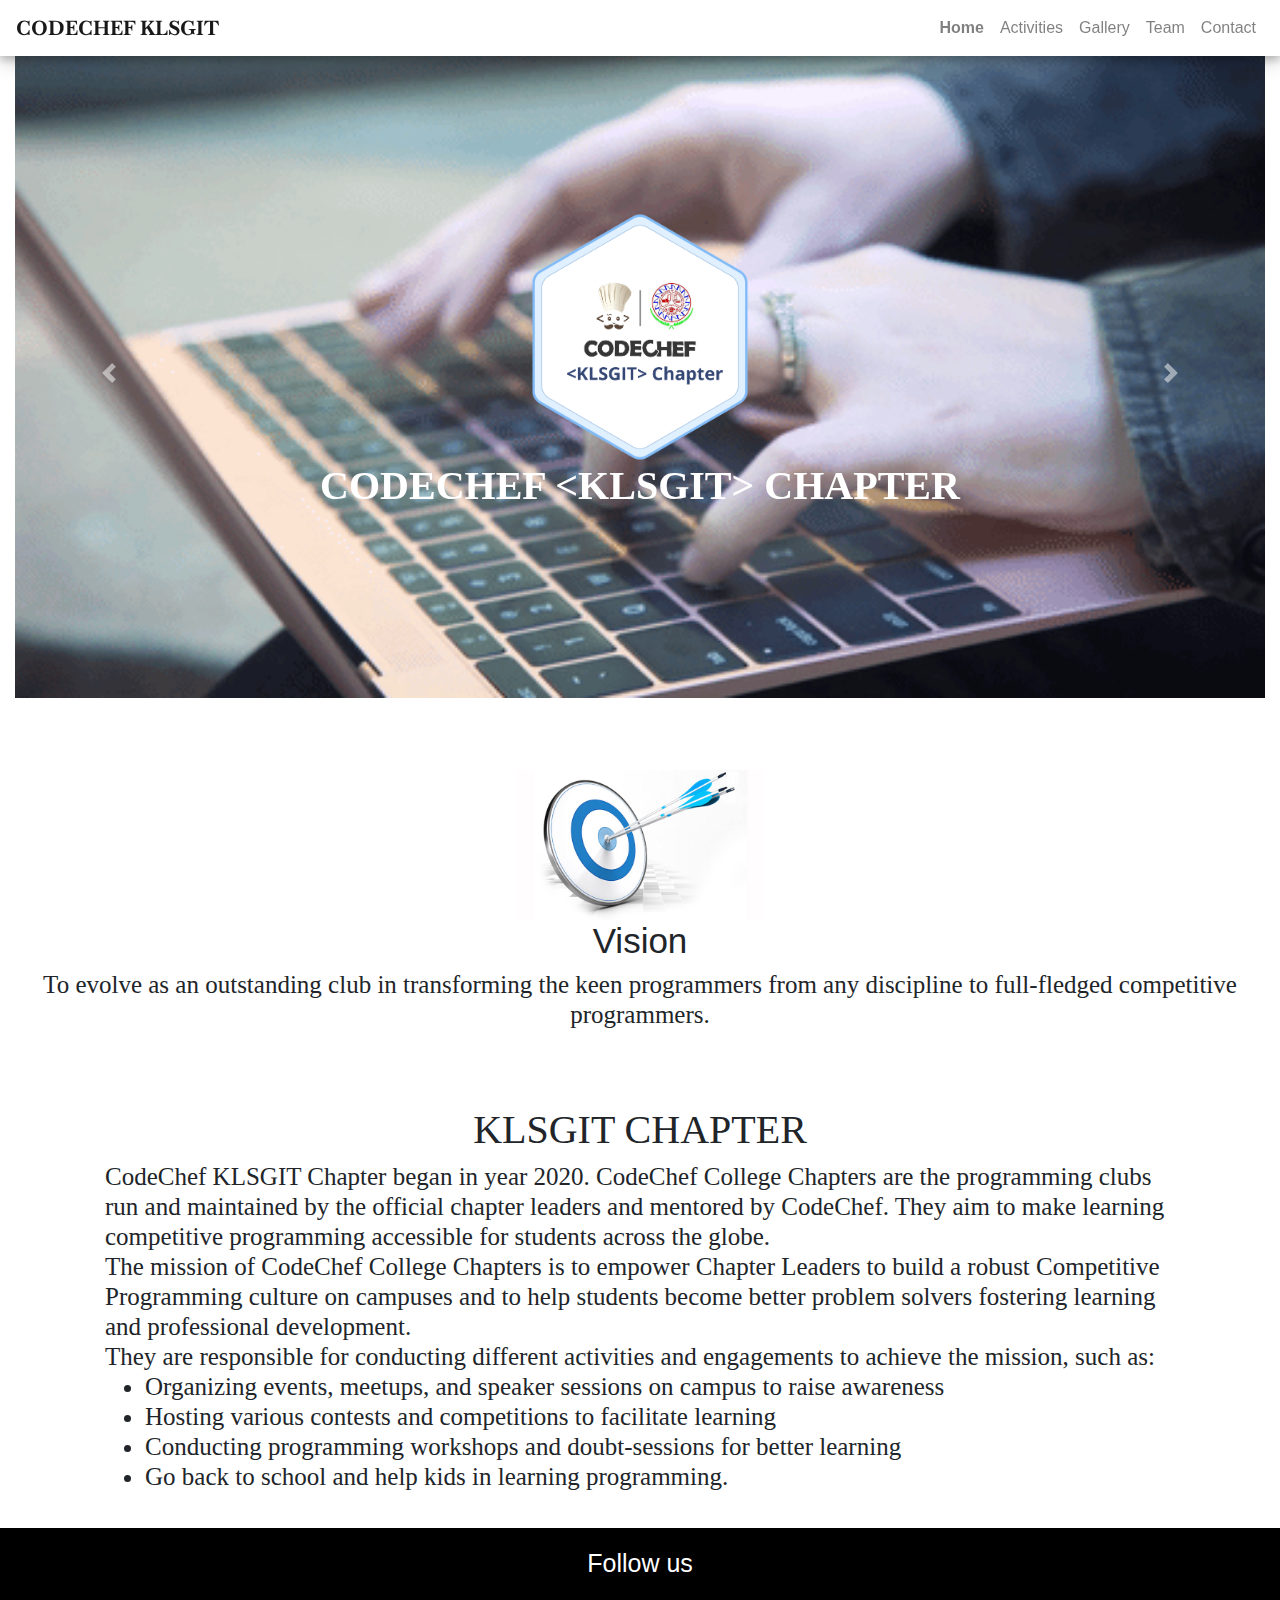
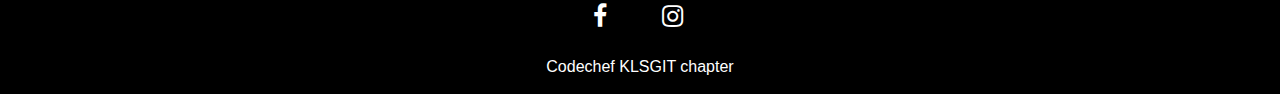
<file: index.html>
<!DOCTYPE html>
<html lang="en">

<head>
  <title>CodeChef</title>
  <meta charset="utf-8">
  <meta name="viewport" content="width=device-width, initial-scale=1">
  <link rel="shortcut icon" type="image/png" href="logo.png">
  <link rel="stylesheet" href="main.css">
  <link rel="stylesheet" href="https://maxcdn.bootstrapcdn.com/bootstrap/4.5.2/css/bootstrap.min.css">
  <script src="https://ajax.googleapis.com/ajax/libs/jquery/3.5.1/jquery.min.js"></script>
  <script src="https://cdnjs.cloudflare.com/ajax/libs/popper.js/1.16.0/umd/popper.min.js"></script>
  <script src="https://maxcdn.bootstrapcdn.com/bootstrap/4.5.2/js/bootstrap.min.js"></script>
  <link href='https://fonts.googleapis.com/css?family=Amiri' rel='stylesheet'>
  <script src="https://ajax.googleapis.com/ajax/libs/jquery/3.5.1/jquery.min.js"></script>
  <link href='https://fonts.googleapis.com/css?family=Baskervville' rel='stylesheet'>
  <script src="custom.js"></script>
  <link rel="stylesheet" href="https://cdnjs.cloudflare.com/ajax/libs/font-awesome/4.7.0/css/font-awesome.min.css">
</head>

  <body>
    <nav class="navbar navbar-expand-sm navbar-light fixed-top" style="background-color: white;">
      <a class="navbar-brand" href="#"><strong>CodeChef KLSGIT</strong></a>
      <button style="background-color:blue;" onclick="s1()" class="navbar-toggler" type="button" data-toggle="collapse"
        data-target="#collapsibleNavbar" onclick="close()">
        <h6 style="color: white;">Menu
          <span id="cl" style="color: white;">&#9776;</span></h6>
      </button>
      <div class="collapse navbar-collapse" id="collapsibleNavbar">
        <ul class="navbar-nav ml-auto">
          <li class="nav-item">
            <a class="nav-link nav-active" href="#">Home</a>
          </li>
          <li class="nav-item">
            <a class="nav-link " href="events.html">Activities</a>
          </li>
          <li class="nav-item">
            <a class="nav-link " href="gallery.html">Gallery</a>
          </li>
          <li class="nav-item">
            <a class="nav-link" href="leads.html">Team</a>
          </li>
          <li class="nav-item">
            <a class="nav-link" href="contact.html">Contact</a>
          </li>
        </ul>
      </div>
    </nav>
  <br><br>
  <div class="container-fluid" >
  <div id="demo" class="carousel slide" data-ride="carousel">
    <ol class="carousel-indicators" style="display:none">
      <li data-target="#demo" data-slide-to="0" class="active"></li>
      <li data-target="#demo" data-slide-to="1"></li>
      <li data-target="#demo" data-slide-to="2"></li>
    </ol>
    <div class="carousel-inner">
      <div class="carousel-item active" id="font">
        <img src="photo/car1.gif">
        <div class="carousel-caption">
          <img src="photo/logo.png" >
            <h1 style="font-family: 'Times New Roman', Times, serif;text-transform:uppercase;font-weight: bold;padding-bottom: 20px;">Codechef <b><</b>KLSGIT<b>></b> chapter</h1>
          </div>
      </div>
      <div class="carousel-item" id="font">
        <img src="photo/car2.gif">
        <div class="carousel-caption">
          <img src="photo/logo.png" >
                      <h1 style="font-family: 'Times New Roman', Times, serif;text-transform:uppercase;font-weight: bold;padding-bottom: 20px;">Codechef <b><</b>KLSGIT<b>></b> chapter</h1>
          </div>
      </div>
      <div class="carousel-item" id="font">
        <img
          src="photo/car3.webp">
          <div class="carousel-caption" >
            <img src="photo/logo.png" >
            <h1 style="font-family: 'Times New Roman', Times, serif;text-transform:uppercase;font-weight: bold;padding-bottom: 20px;">Codechef <b><</b>KLSGIT<b>></b> chapter</h1>
            </div>
      </div>
    </div>
    <a class="carousel-control-prev" href="#demo" data-slide="prev">
      <span class="carousel-control-prev-icon"></span>
    </a>
    <a class="carousel-control-next" href="#demo" data-slide="next">
      <span class="carousel-control-next-icon"></span>
    </a>
  </div><br>
</div> 
<br><br>
<center>
<img src="photo/vision.jpg" style="width:250px;height:150px;text-align:center"></center>
  <h3 style="text-align: center;font-size: 35px;">Vision</h3>
  <h6 style="text-align: center;font-size: 25px;font-family: 'Times New Roman', Times, serif;" >
To evolve as an outstanding club in transforming
 the keen programmers from any discipline to full-fledged competitive programmers.</h6>
<br><br>
<div class="container">
  
      <div class="container" style="background-color:white;padding: 20px;font-family: 'Times New Roman', Times, serif;font-size:20px;">
  <h1 style="text-align: center;">KLSGIT CHAPTER</h1>
  <h4  style="font-size: 25px;font-family: 'Times New Roman', Times, serif;" >CodeChef KLSGIT Chapter began in year 2020. CodeChef College Chapters are the programming clubs run and
  maintained by the official chapter leaders and mentored by CodeChef. They aim to make learning competitive
  programming accessible for students across the globe.<br>
  The mission of CodeChef College Chapters is to empower Chapter Leaders to build a robust Competitive
  Programming culture on campuses and to help students become better problem solvers fostering learning and
  professional development.<br>
  They are responsible for conducting different activities and engagements to achieve the mission, such as:
  <ul>
      <li>Organizing events, meetups, and speaker sessions on campus to raise awareness</li>

      <li>Hosting various contests and competitions to facilitate learning </li>

      <li> Conducting programming workshops and doubt-sessions for better learning</li>

      <li>Go back to school and help kids in learning programming.</li>
  </ul></h4>
</div>
</div>
</div>
    <div style="background-color:rgb(0, 0, 0);">
      <center style="padding-bottom:10px;padding-top: 10px;">
        <h3 style="font-size:25px;color:white;margin-top: 10px;">Follow us</h3>
       <a href="https://www.facebook.com/CodeChef.KLSGIT.Chapter"> <i  id="sq" style="font-size: 25px;margin-right: 10px;" class="	fa fa-facebook socialmedia"></i></a>
       <a href="https://www.instagram.com/codechef_klsgit/?igshid=1n3twea47ybo2"> <i  id="sq" style="font-size: 25px;margin-right: 10px;" class="fa fa-instagram socialmedia"></i></a>
       
        <h6 style="color:white;margin-top: 10px;">Codechef KLSGIT chapter</h6>
      </center>
    </div>
    
  </body>

</html>
</file>
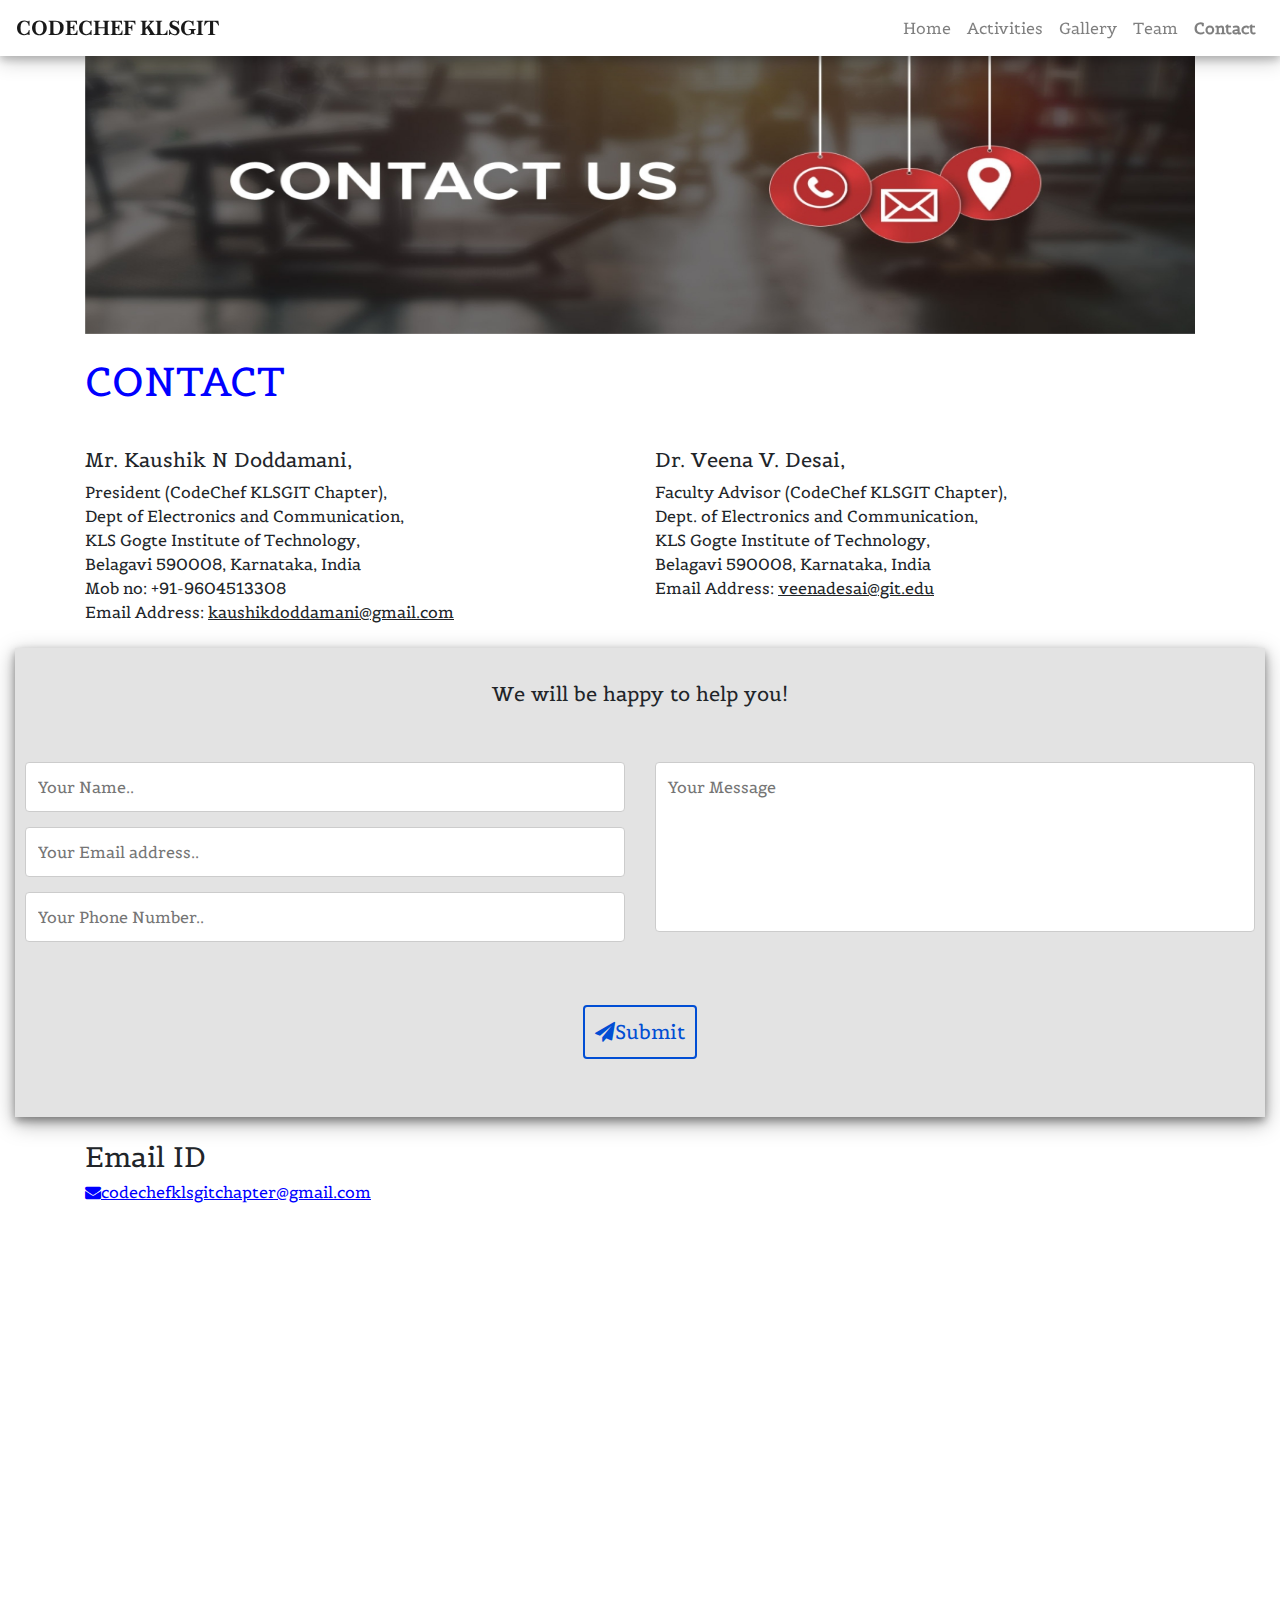
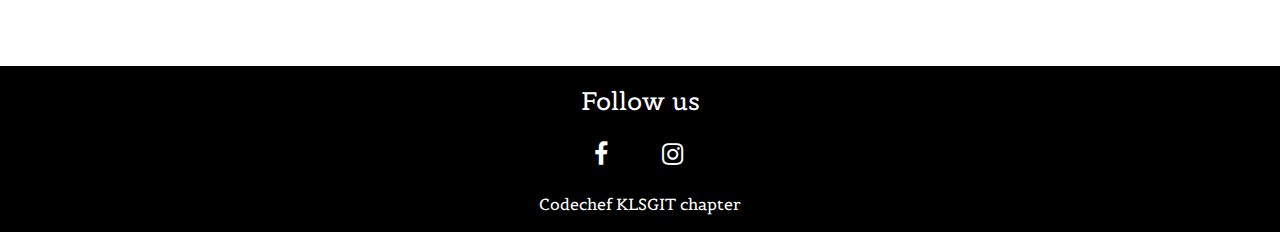
<file: contact.html>
<!DOCTYPE html>
<html lang="en">

<head>
  <title>CodeChef</title>
  <meta charset="utf-8">
  <meta name="viewport" content="width=device-width, initial-scale=1">
  <link rel="shortcut icon" type="image/png" href="logo.png">
  <link rel="stylesheet" href="main.css">
  <link rel="stylesheet" href="https://maxcdn.bootstrapcdn.com/bootstrap/4.5.2/css/bootstrap.min.css">
  <script src="https://ajax.googleapis.com/ajax/libs/jquery/3.5.1/jquery.min.js"></script>
  <script src="https://cdnjs.cloudflare.com/ajax/libs/popper.js/1.16.0/umd/popper.min.js"></script>
  <script src="https://maxcdn.bootstrapcdn.com/bootstrap/4.5.2/js/bootstrap.min.js"></script>
  <link href='https://fonts.googleapis.com/css?family=Amiri' rel='stylesheet'>
  <script src="https://ajax.googleapis.com/ajax/libs/jquery/3.5.1/jquery.min.js"></script>
  <link href='https://fonts.googleapis.com/css?family=Baskervville' rel='stylesheet'>
  <link href='https://fonts.googleapis.com/css?family=Belgrano' rel='stylesheet'>
  <style>
    body {
      font-family: 'Belgrano';
    }
  </style>
  <script src="custom.js"></script>
  <link rel="stylesheet" href="https://cdnjs.cloudflare.com/ajax/libs/font-awesome/4.7.0/css/font-awesome.min.css">
</head>

<body>
  <nav class="navbar navbar-expand-sm navbar-light fixed-top" style="background-color: white;">
    <a class="navbar-brand" href="#"><strong>CodeChef KLSGIT</strong></a>
    <button style="background-color:blue;" onclick="s1()" class="navbar-toggler" type="button" data-toggle="collapse"
      data-target="#collapsibleNavbar" onclick="close()">
      <h6 style="color: white;">Menu
        <span id="cl" style="color: white;">&#9776;</span></h6>
    </button>
    <div class="collapse navbar-collapse" id="collapsibleNavbar">
      <ul class="navbar-nav ml-auto">
        <li class="nav-item">
          <a class="nav-link" href="index.html">Home</a>
        </li 
        <li class="nav-item">
          <a class="nav-link" href="events.html">Activities</a>
        </li>
        <li class="nav-item">
          <a class="nav-link" href="gallery.html">Gallery</a>
        </li>
        <li class="nav-item">
          <a class="nav-link" href="leads.html">Team</a>
        </li>
        <li class="nav-item">
          <a class="nav-link nav-active" href="#">Contact</a>
        </li>
      </ul>
    </div>
  </nav>
  <br>
  <div style="margin-top: 10px;" class="container">
    <img src="photo/contact-banner.jpg" style="width: 100%;height: 300px;">
  </div>
  <br>
  <div class="container">
    <h1 style="color: blue;">CONTACT</h1><br>
    <div class="row">
      <div class="col-lg-6" style="margin-top: 10px;">
        <h5>Mr. Kaushik N Doddamani,</h5>
        President (CodeChef KLSGIT Chapter),<br>
        Dept of Electronics and Communication,<br>
        KLS Gogte Institute of Technology,<br>
        Belagavi 590008, Karnataka, India<br>
        Mob no: +91-9604513308<br>
        Email Address: <u>kaushikdoddamani@gmail.com</u><br>
      </div><br><br>
      <div class="col-lg-6" style="margin-top: 10px;">
        <h5>Dr. Veena V. Desai,</h5>
        Faculty Advisor (CodeChef KLSGIT Chapter),<br>
        Dept. of Electronics and Communication,<br>
        KLS Gogte Institute of Technology,<br>
        Belagavi 590008, Karnataka, India<br>
        Email Address: <u>veenadesai@git.edu</u><br>
      </div><br>
    </div>
  </div><br>
  <div class="container-fluid">
    <div style="background-color:rgba(128, 128, 128, 0.219);padding: 10px;box-shadow: 0 4px 8px 0 rgba(0, 0, 0, 0.342), 0 6px 20px 0 rgba(0, 0, 0, 0.342);"><br>
      <h5 style="text-align: center;">We will be happy to help you!</h5><br><br>
      <div class="row">
        <div class="col-lg-6">
          <form>
            <input type="text" id="lname" name="lastname" placeholder="Your Name..">
            <input type="text" id="lname" name="lastname" placeholder="Your Email address..">
            <input type="text" id="lname" name="lastname" placeholder="Your Phone Number..">
        </div>
        </form>
        <div class="col-lg-6">
          <textarea rows="6" id="comment" placeholder="Your Message" style="resize:none;"></textarea>
        </div>
      </div><br><br>
      <center>
        <div class="text-center"><button type="submit" id="submit"><i class="fa fa-send"
              style="text-decoration:none;"></i>Submit</button></div>
        <br><br>
    </div>
  </div>
  <br>
  <div class="container">
    <h3>Email ID</h3>
    <h6 style="color: blue;text-decoration: underline;"><i  class="fa fa-envelope"></i>codechefklsgitchapter@gmail.com</h6>
  <iframe
    src="https://www.google.com/maps/embed?pb=!1m18!1m12!1m3!1d3838.7907311631557!2d74.48501071466073!3d15.814984750402417!2m3!1f0!2f0!3f0!3m2!1i1024!2i768!4f13.1!3m3!1m2!1s0x3bbf65c556d2f08f%3A0xcbbcbb73e1286392!2sKLS%20Gogte%20Institute%20of%20Technology!5e0!3m2!1sen!2sin!4v1606205478518!5m2!1sen!2sin"
    width="100%" height="450" frameborder="0" style="border:0;" allowfullscreen="" aria-hidden="false"
    tabindex="0"></iframe></div>

  <div style="background-color:rgb(0, 0, 0);">
    <center style="padding-bottom:10px;padding-top: 10px;">
      <h3 style="font-size:25px;color:white;margin-top: 10px;">Follow us</h3>
      <a href="https://www.facebook.com/CodeChef.KLSGIT.Chapter"> <i id="sq" style="font-size: 25px;margin-right: 10px;"
          class="	fa fa-facebook socialmedia"></i></a>
      <a href="https://www.instagram.com/codechef_klsgit/?igshid=1n3twea47ybo2"> <i id="sq"
          style="font-size: 25px;margin-right: 10px;" class="fa fa-instagram socialmedia"></i></a>
      <h6 style="color:white;margin-top: 10px;">Codechef KLSGIT chapter</h6>
    </center>
  </div>
</body>

</html>
</file>
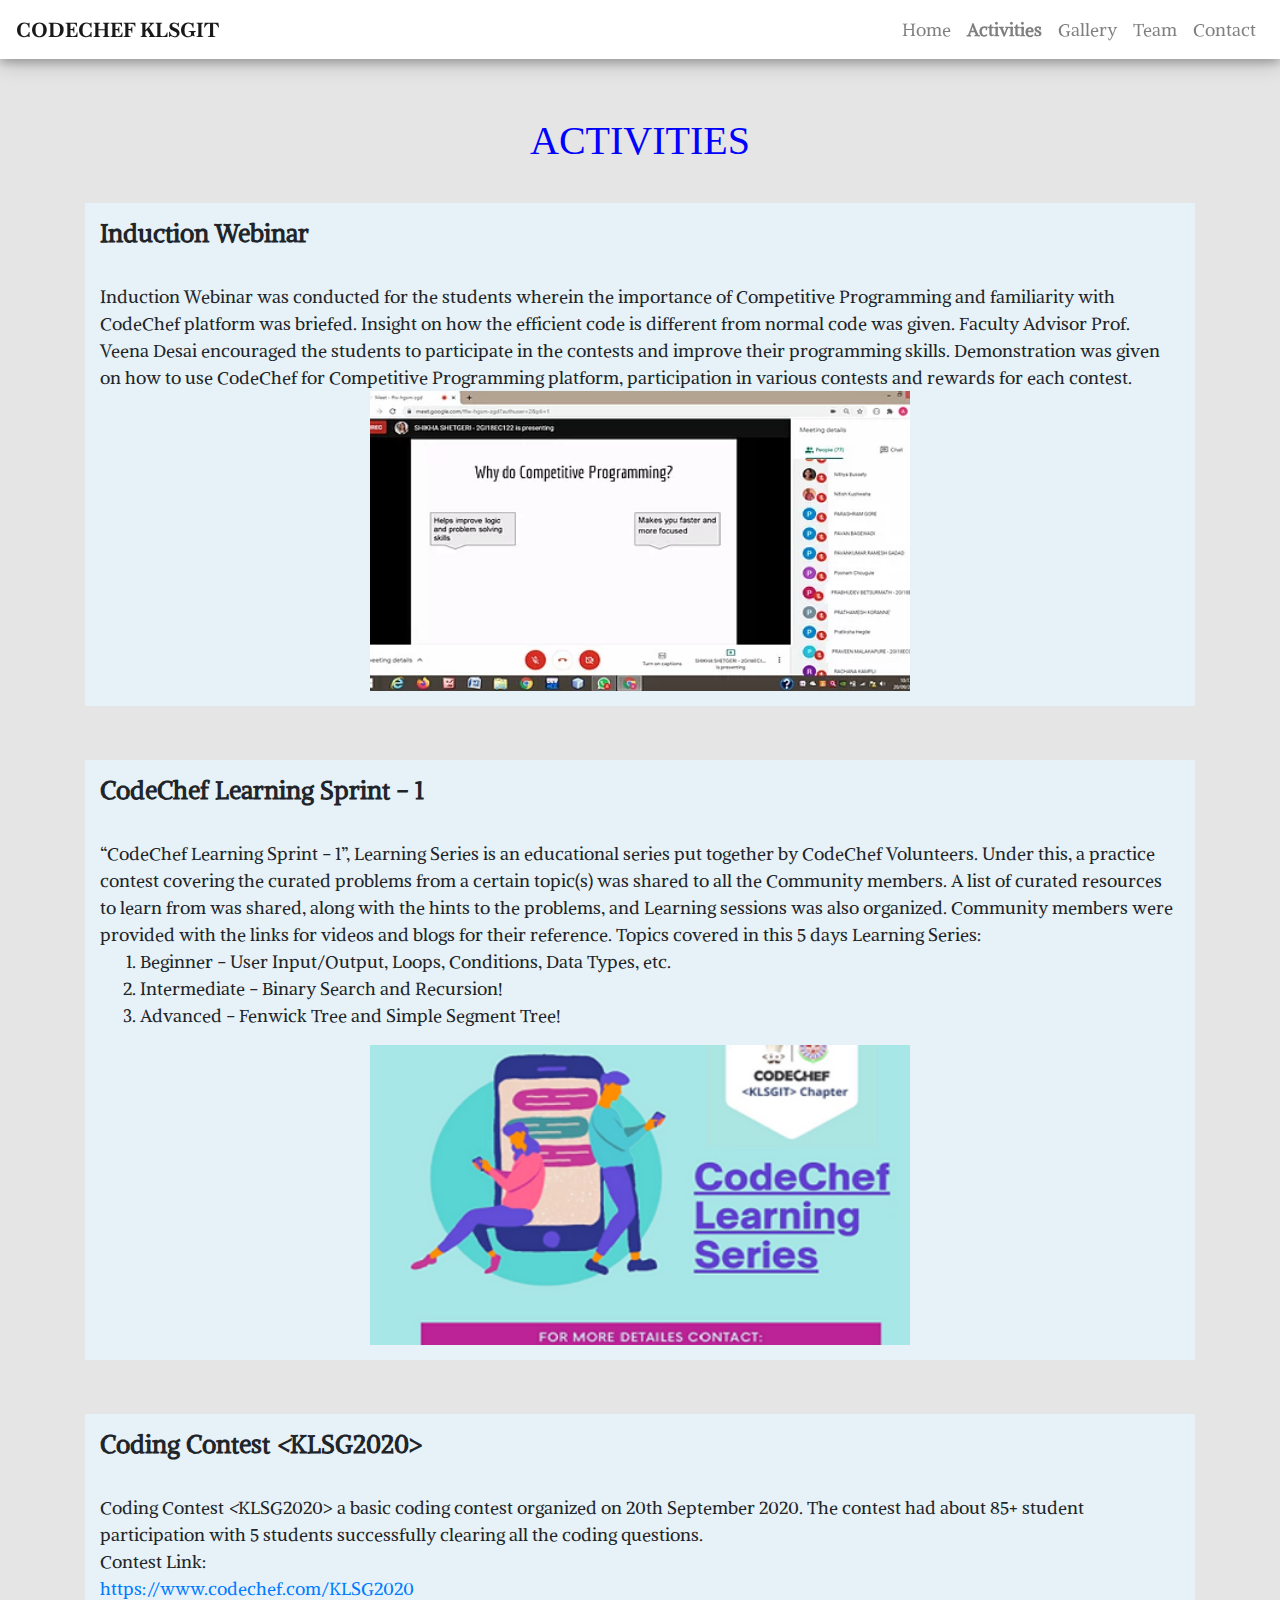
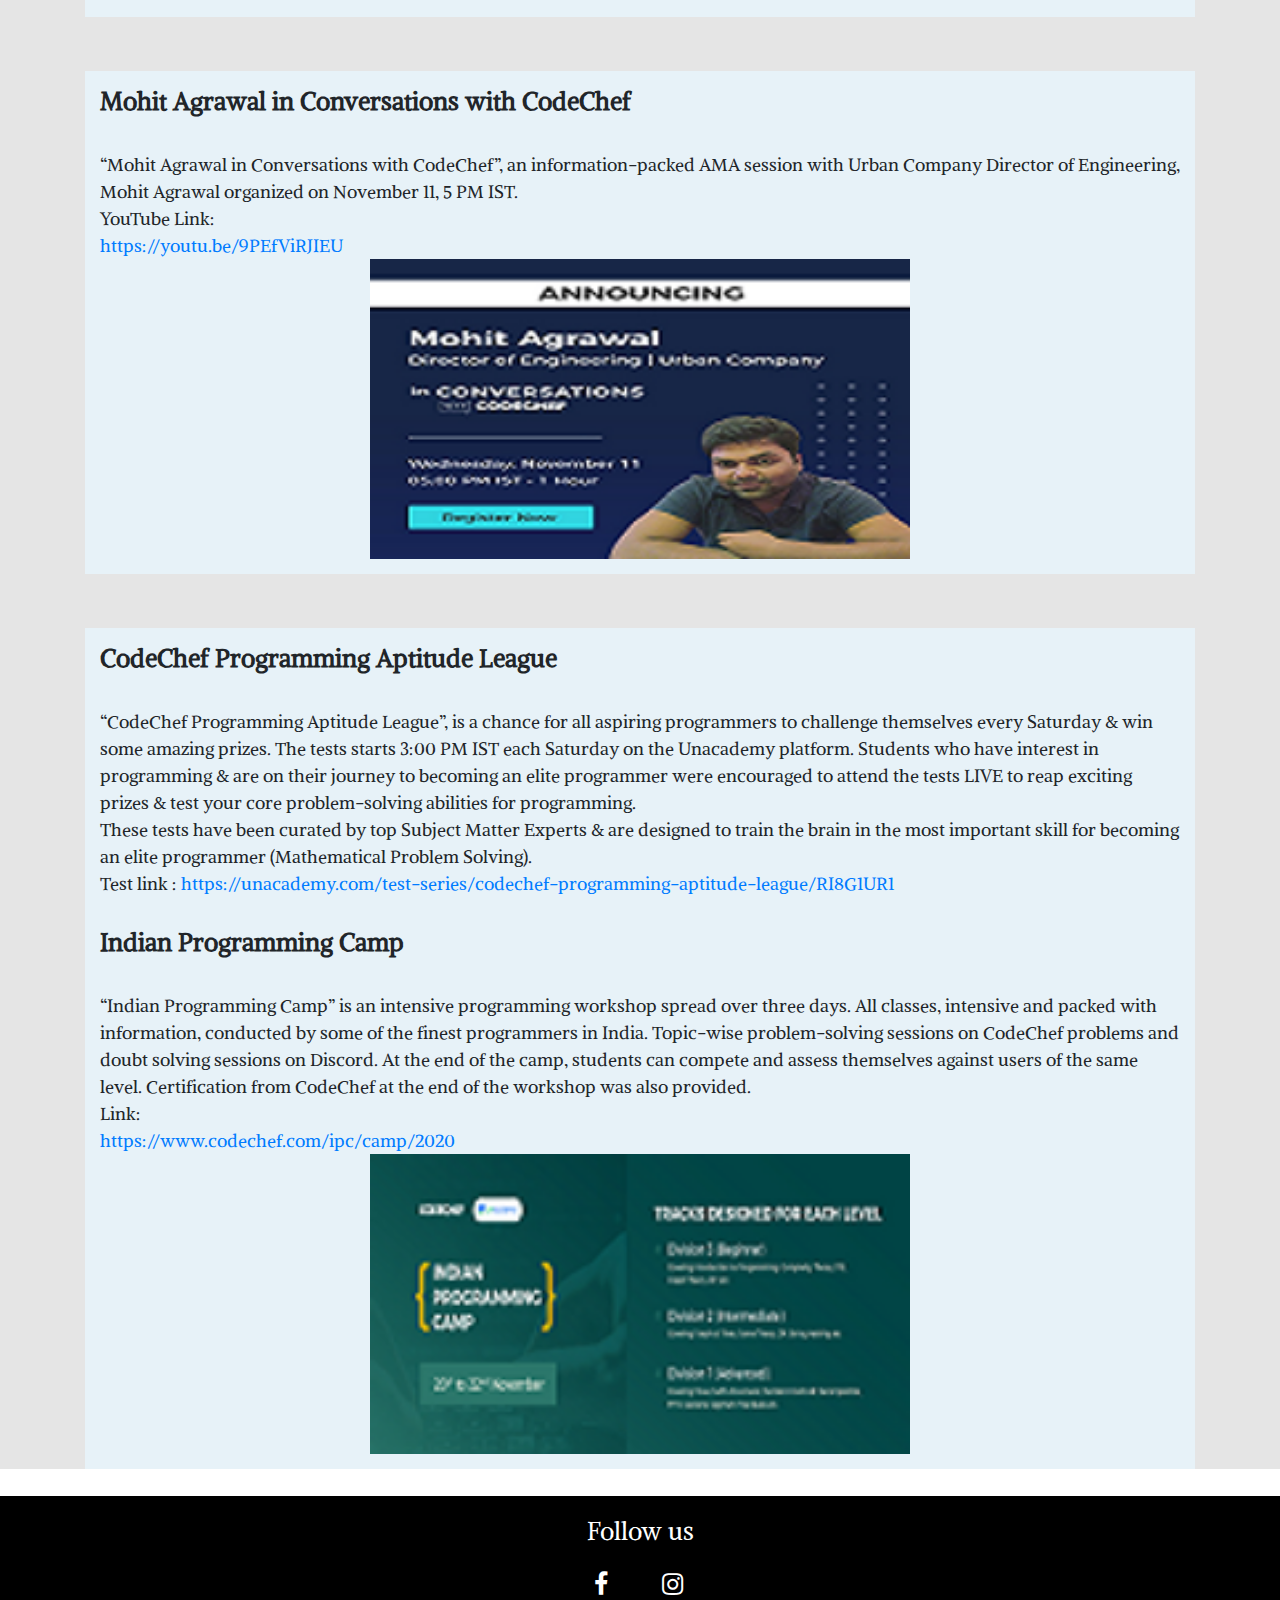
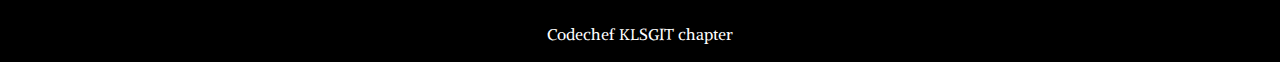
<file: events.html>
<!DOCTYPE html>
<html lang="en">

<head>
  <title>CodeChef</title>
  <meta charset="utf-8">
  <meta name="viewport" content="width=device-width, initial-scale=1">
  <link rel="shortcut icon" type="image/png" href="logo.png">
  <link rel="stylesheet" href="main.css">
  <link rel="stylesheet" href="https://maxcdn.bootstrapcdn.com/bootstrap/4.5.2/css/bootstrap.min.css">
  <script src="https://ajax.googleapis.com/ajax/libs/jquery/3.5.1/jquery.min.js"></script>
  <script src="https://cdnjs.cloudflare.com/ajax/libs/popper.js/1.16.0/umd/popper.min.js"></script>
  <script src="https://maxcdn.bootstrapcdn.com/bootstrap/4.5.2/js/bootstrap.min.js"></script>
  <link href='https://fonts.googleapis.com/css?family=Amiri' rel='stylesheet'>
  <link href='https://fonts.googleapis.com/css?family=Baskervville' rel='stylesheet'>
  <script src="https://ajax.googleapis.com/ajax/libs/jquery/3.5.1/jquery.min.js"></script>
  <script src="custom.js"></script>
  <link rel="stylesheet" href="https://cdnjs.cloudflare.com/ajax/libs/font-awesome/4.7.0/css/font-awesome.min.css">
  <link href='https://fonts.googleapis.com/css?family=Alike Angular' rel='stylesheet'>
</head>
<style>
  body{
    font-family: 'Alike Angular';font-size: 18px;font-weight: 400;
  }
  h5{
    font-size: 25px;font-weight: 600;
  }
  a{
    word-break: break-all;
  }
</style>
<body>
  <nav class="navbar navbar-expand-sm navbar-light fixed-top" style="background-color: white;">
    <a class="navbar-brand" href="#"><strong>CodeChef KLSGIT</strong></a>
    <button style="background-color:blue;" onclick="s1()" class="navbar-toggler" type="button" data-toggle="collapse"
      data-target="#collapsibleNavbar" onclick="close()">
      <h6 style="color: white;">Menu
        <span id="cl" style="color: white;">&#9776;</span></h6>
    </button>
    <div class="collapse navbar-collapse" id="collapsibleNavbar">
      <ul class="navbar-nav ml-auto">
        <li class="nav-item">
          <a class="nav-link " href="index.html">Home</a>
        </li>
        <li class="nav-item">
          <a class="nav-link nav-active" href="#">Activities</a>
        </li>
        <li class="nav-item">
          <a class="nav-link" href="gallery.html">Gallery</a>
        </li>
        <li class="nav-item">
          <a class="nav-link" href="leads.html">Team</a>
        </li>
        <li class="nav-item">
          <a class="nav-link" href="contact.html">Contact</a>
        </li>
      </ul>
    </div>
  </nav>
  <br>
  <div style="background-color: rgba(128, 128, 128, 0.205);">
    <h1
      style="color:blue; text-align: center;padding-top:90px;padding-bottom: 30px;font-family:'Times New Roman', Times, serif;">
      ACTIVITIES</h1>
    <div class="container">
        <div class="container" style="padding: 15px;background-color: #e7f2f8;">
          <h5>Induction Webinar</h5><br>
          Induction Webinar was conducted for the students wherein the importance of Competitive Programming and
          familiarity with CodeChef platform was briefed. Insight on how the efficient code is different from normal
          code was given. Faculty Advisor Prof. Veena Desai encouraged the students to participate in the contests and
          improve their programming skills. Demonstration was given on how to use CodeChef for Competitive Programming
          platform, participation in various contests and rewards for each contest.
          <center><img src="photo/Picture1.webp" class="Activitiesphoto"></center>
        </div><br><br>
        <div class="container" style="padding: 15px;background-color: #e7f2f8;">
          <h5>CodeChef Learning Sprint - 1</h5><br>
          “CodeChef Learning Sprint - 1”, Learning Series is an educational series put together by CodeChef Volunteers.
          Under this, a practice contest covering the curated problems from a certain topic(s) was shared to all the
          Community members. A list of curated resources to learn from was shared, along with the hints to the problems,
          and Learning sessions was also organized. Community members were provided with the links for videos and blogs
          for their reference.
          Topics covered in this 5 days Learning Series:
          <ol>
          <li>Beginner - User Input/Output, Loops, Conditions, Data Types, etc.</li>
         <li> Intermediate - Binary Search and Recursion!</li>
         <li> Advanced - Fenwick Tree and Simple Segment Tree!</li>
        </ol>
        <center>  <img src="photo/Picture2.webp" class="Activitiesphoto"></center>
        </div>
      
      <br><br>
        <div class="container" style="padding: 15px;background-color: #e7f2f8;">
          <h5>Coding Contest <i><</i>KLSG2020></h5><br>
            Coding Contest <i><</i>KLSG2020> a basic coding contest organized on 20th September 2020. The contest had about 85+
              student participation with 5 students successfully clearing all the coding questions.<br>
              Contest Link:<br>
              <a href="https://www.codechef.com/KLSG2020" target="_blank">https://www.codechef.com/KLSG2020</a>
        </div><br><br>
        <div class="container" style="padding: 15px;background-color: #e7f2f8">
          <h5>Mohit Agrawal in Conversations with CodeChef</h5><br>
          “Mohit Agrawal in Conversations with CodeChef”, an information-packed AMA session with Urban Company Director
          of Engineering, Mohit Agrawal organized on November 11, 5 PM IST.<br>
          YouTube Link:<br> 
          <a href="https://youtu.be/9PEfViRJIEU" target="_blank">https://youtu.be/9PEfViRJIEU</a>
          <center><img src="photo/Picture3.webp" class="Activitiesphoto"></center>
        </div>
      <br><br>
        <div class="container" style="padding: 15px;background-color: #e7f2f8">
         <h5> CodeChef Programming Aptitude League</h5><br>
          “CodeChef Programming Aptitude League”, is a chance for all aspiring programmers to challenge themselves every
          Saturday & win some amazing prizes. The tests starts 3:00 PM IST each Saturday on the Unacademy platform.
          Students who have interest in programming & are on their journey to becoming an elite programmer were
          encouraged to attend the tests LIVE to reap exciting prizes & test your core problem-solving abilities for
          programming.<br>
          These tests have been curated by top Subject Matter Experts & are designed to train the brain in the most
          important skill for becoming an elite programmer (Mathematical Problem Solving).<br>
          Test link :
          <a href="https://unacademy.com/test-series/codechef-programming-aptitude-league/RI8G1UR1" target="_blank">https://unacademy.com/test-series/codechef-programming-aptitude-league/RI8G1UR1</a>
        </div>
        <div class="container" style="padding: 15px;background-color: #e7f2f8">
         <h5> Indian Programming Camp</h5><br>
          “Indian Programming Camp” is an intensive programming workshop spread over three days. All classes, intensive
          and packed with information, conducted by some of the finest programmers in India. Topic-wise problem-solving
          sessions on CodeChef problems and doubt solving sessions on Discord. At the end of the camp, students can
          compete and assess themselves against users of the same level. Certification from CodeChef at the end of the
          workshop was also provided.<br>
          Link:<br>
          <a href="https://www.codechef.com/ipc/camp/2020" target="_blank">https://www.codechef.com/ipc/camp/2020</a>
         <center> <img src="photo/Picture4.webp" class="Activitiesphoto"></center>
        </div>
      </div>
    </div>
    <br>
 
  <div style="background-color:rgb(0, 0, 0);">
    <center style="padding-bottom:10px;padding-top: 10px;">
      <h3 style="font-size:25px;color:white;margin-top: 10px;">Follow us</h3>
      <a href="https://www.facebook.com/CodeChef.KLSGIT.Chapter"> <i id="sq" style="font-size: 25px;margin-right: 10px;"
          class="	fa fa-facebook socialmedia"></i></a>
      <a href="https://www.instagram.com/codechef_klsgit/?igshid=1n3twea47ybo2"> <i id="sq"
          style="font-size: 25px;margin-right: 10px;" class="fa fa-instagram socialmedia"></i></a>
      <h6 style="color:white;margin-top: 10px;">Codechef KLSGIT chapter</h6>
    </center>
  </div>
</body>

</html>
</file>
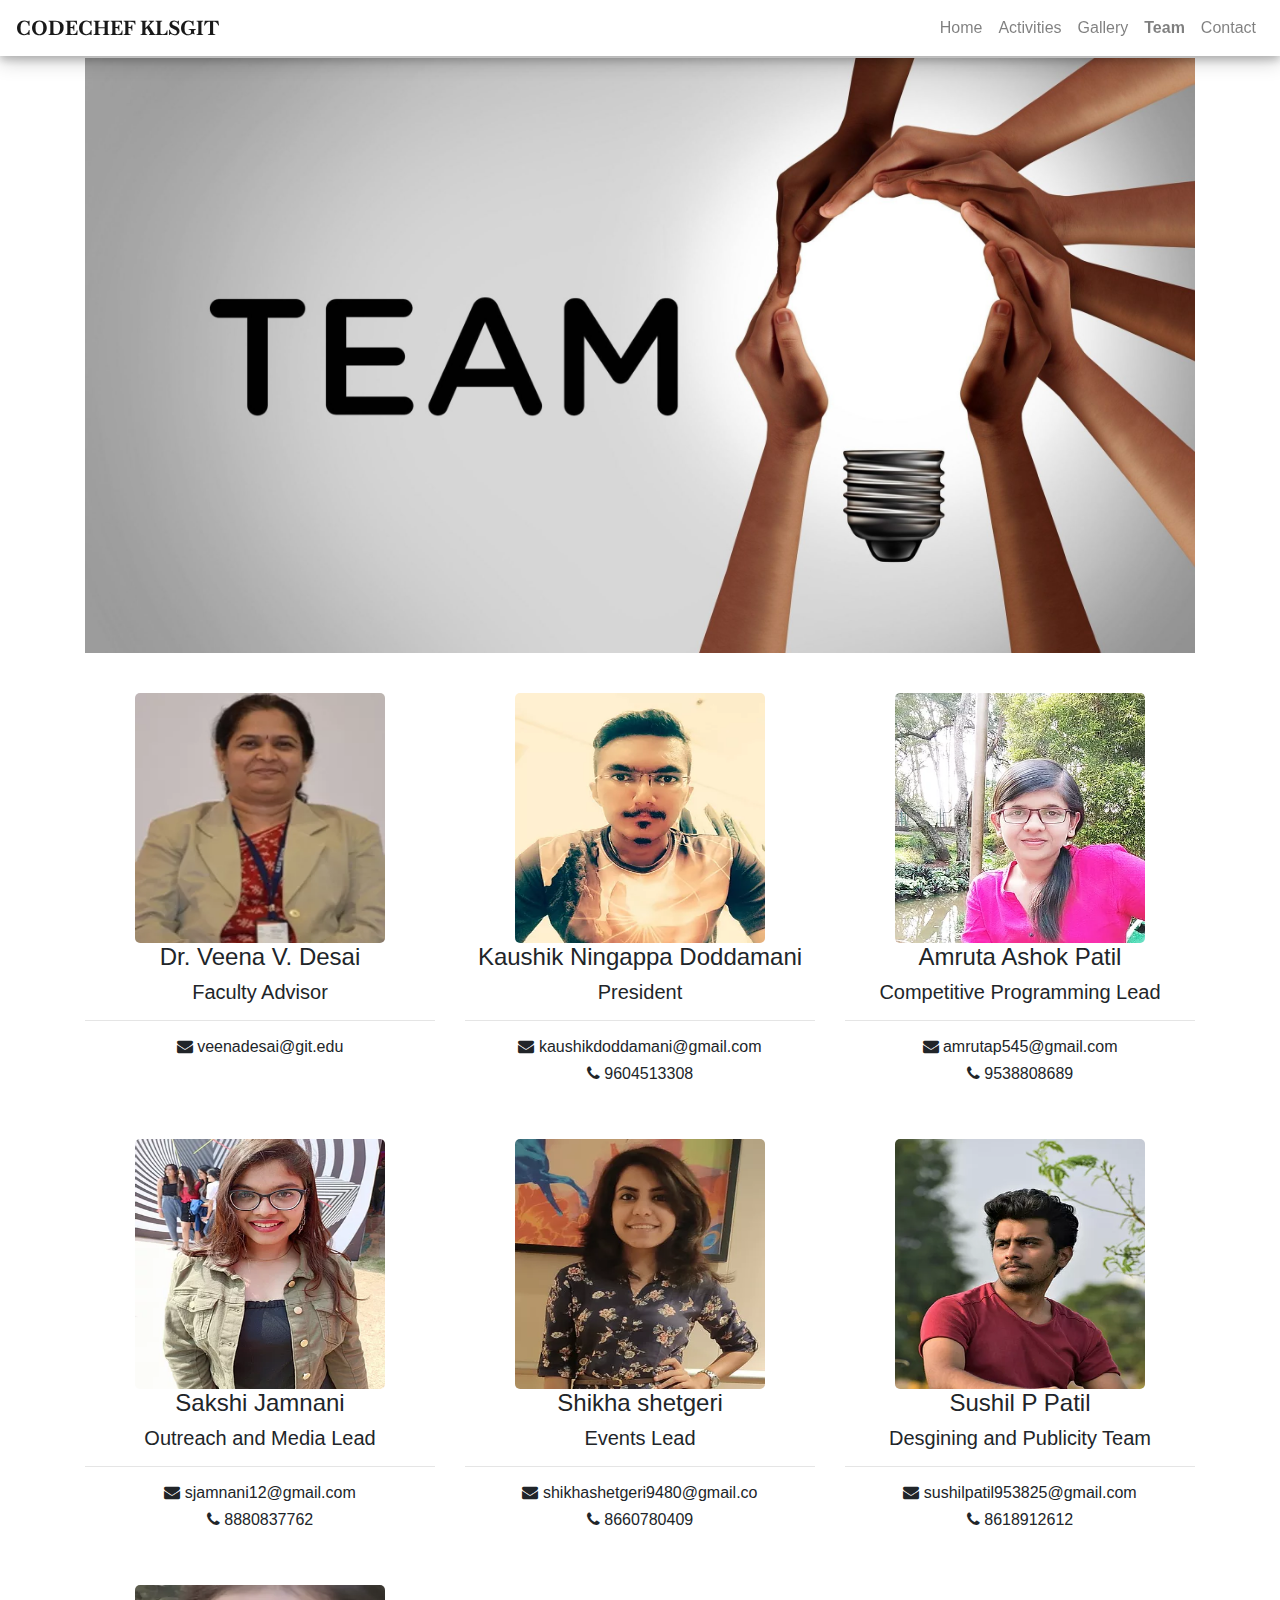
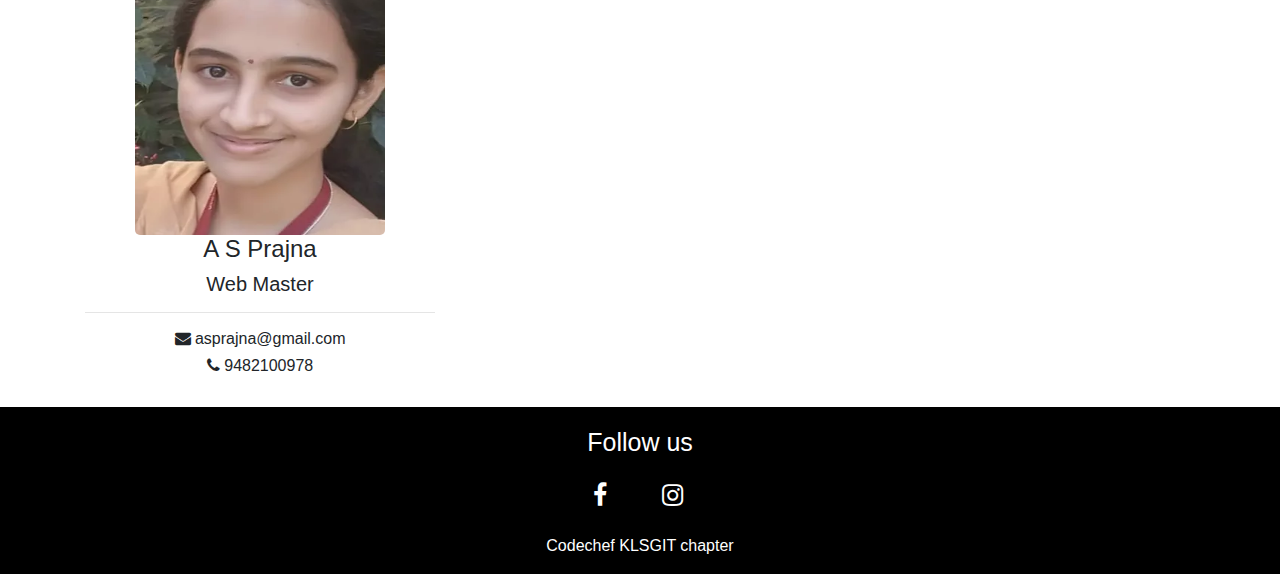
<file: leads.html>
<!DOCTYPE html>
<html lang="en">

<head>
    <title>CodeChef</title>
    <meta charset="utf-8">
    <meta name="viewport" content="width=device-width, initial-scale=1">
    <link rel="shortcut icon" type="image/png" href="logo.png">
    <link rel="stylesheet" href="main.css">
    <link rel="stylesheet" href="https://maxcdn.bootstrapcdn.com/bootstrap/4.5.2/css/bootstrap.min.css">
    <script src="https://ajax.googleapis.com/ajax/libs/jquery/3.5.1/jquery.min.js"></script>
    <script src="https://cdnjs.cloudflare.com/ajax/libs/popper.js/1.16.0/umd/popper.min.js"></script>
    <script src="https://maxcdn.bootstrapcdn.com/bootstrap/4.5.2/js/bootstrap.min.js"></script>
    <link href='https://fonts.googleapis.com/css?family=Amiri' rel='stylesheet'>
    <link href='https://fonts.googleapis.com/css?family=Baskervville' rel='stylesheet'>
    <script src="https://ajax.googleapis.com/ajax/libs/jquery/3.5.1/jquery.min.js"></script>
    <script src="custom.js"></script>
    <link rel="stylesheet" href="https://cdnjs.cloudflare.com/ajax/libs/font-awesome/4.7.0/css/font-awesome.min.css">
</head>

<body>
    <nav class="navbar navbar-expand-sm navbar-light fixed-top" style="background-color: white;">
        <a class="navbar-brand" href="#"><strong>CodeChef KLSGIT</strong></a>
        <button style="background-color:blue;" onclick="s1()" class="navbar-toggler" type="button"
            data-toggle="collapse" data-target="#collapsibleNavbar" onclick="close()">
            <h6 style="color: white;">Menu
                <span id="cl" style="color: white;">&#9776;</span></h6>
        </button>
        <div class="collapse navbar-collapse" id="collapsibleNavbar">
            <ul class="navbar-nav ml-auto">
                <li class="nav-item">
                    <a class="nav-link" href="index.html">Home</a>
                </li>
                <li class="nav-item">
                    <a class="nav-link" href="events.html">Activities</a>
                </li>
                <li class="nav-item">
                    <a class="nav-link" href="gallery.html">Gallery</a>
                </li>
                <li class="nav-item">
                    <a class="nav-link nav-active" href="#">Team</a>
                </li>
                <li class="nav-item">
                    <a class="nav-link" href="contact.html">Contact</a>
                </li>
            </ul>
        </div>
    </nav>

    <br><br>
    <div style="margin-top: 10px;" class="container">
        <img src="photo/team.jpg" style="height:100%;width: 100%;">
    </div>
    <div class="container" style="margin-top: 40px;">
        <div class="row">
            <div class="col-lg-4">
                <img src="photo/VeenMam.webp" class="leadimg">
                <div class="details">
                    <h4>Dr. Veena V. Desai</h4>
                    <h5>Faculty Advisor</h5>
                    <hr>
                    <h6><i  class="fa fa-envelope"></i> veenadesai@git.edu</h6>
                   
                </div>
            </div>
            <div class="col-lg-4">
                <img src="photo/Kaushik.webp" class="leadimg">
                <div class="details">
                    <h4>Kaushik Ningappa Doddamani</h4>
                    <h5>President</h5>
                    <hr>
                    <h6><i  class="fa fa-envelope"></i> kaushikdoddamani@gmail.com</h6>
                    <h6><i  class="fa fa-phone"></i> 9604513308</h6>
                </div>
            </div>
            <div class="col-lg-4">
                <img src="photo/Amruta.webp" class="leadimg">
                <div class="details">
                    <h4> Amruta Ashok Patil</h4>
                    <h5>Competitive Programming Lead</h5>
                    <hr>
                    <h6><i  class="fa fa-envelope"></i> amrutap545@gmail.com</h6>
                    <h6><i  class="fa fa-phone"></i> 9538808689</h6>
                </div>
            </div>
        </div>
        <br><br>
        <div class="row">
            <div class="col-lg-4">
                <img src="photo/Shikha.webp" class="leadimg">
                                <div class="details">
                <h4>Sakshi Jamnani</h4>
                <h5>Outreach and Media Lead</h5>
                <hr>
                <h6><i  class="fa fa-envelope"></i> sjamnani12@gmail.com</h6>
                <h6><i  class="fa fa-phone"></i> 8880837762</h6></div>
            </div>
            <div class="col-lg-4">
                <img src="photo/Sakshi.webp" class="leadimg">
                                <div class="details">
                <h4>Shikha shetgeri</h4>
                <h5> Events Lead</h5>
                <hr>
                <h6><i  class="fa fa-envelope"></i> shikhashetgeri9480@gmail.co</h6>
                <h6><i  class="fa fa-phone"></i> 8660780409</h6></div>
            </div>
            <div class="col-lg-4">
                <img src="photo/Sushil.webp" class="leadimg">
                                <div class="details">
                <h4>Sushil P Patil</h4>
                <h5>Desgining and Publicity Team</h5>
                <hr>
                <h6><i  class="fa fa-envelope"></i> sushilpatil953825@gmail.com</h6>
                <h6><i  class="fa fa-phone"></i> 8618912612</h6></div>
            </div>
        </div>
        <br><br>
        <div class="row">
            <div class="col-lg-4">
                <img src="photo/Prajna.webp" class="leadimg">
                                <div class="details">
                <h4>A S Prajna</h4>
                <h5>Web Master</h5>
                <hr>
                <h6><i  class="fa fa-envelope"></i> asprajna@gmail.com</h6>
                <h6><i  class="fa fa-phone"></i> 9482100978</h6>
            </div></div>
            <div class="col-lg-4">
            </div>
            <div class="col-lg-4">

            </div>
        </div>
    </div>
    <br>
    <div style="background-color:rgb(0, 0, 0);">
        <center style="padding-bottom:10px;padding-top: 10px;">
          <h3 style="font-size:25px;color:white;margin-top: 10px;">Follow us</h3>
         <a href="https://www.facebook.com/CodeChef.KLSGIT.Chapter"> <i  id="sq" style="font-size: 25px;margin-right: 10px;" class="	fa fa-facebook socialmedia"></i></a>
         <a href="https://www.instagram.com/codechef_klsgit/?igshid=1n3twea47ybo2"> <i  id="sq" style="font-size: 25px;margin-right: 10px;" class="fa fa-instagram socialmedia"></i></a>
          <h6 style="color:white;margin-top: 10px;">Codechef KLSGIT chapter</h6>
        </center>
      </div>
    </body>
</html>
</file>
<file: main.css>
nav {
    text-align: center;
    box-shadow: 0 4px 8px 0 rgba(0, 0, 0, 0.2), 0 6px 20px 0 rgba(0, 0, 0, 0.19);
  }
.nav-active{
  font-weight: bold;
  color:black;
}
  .carousel-inner img {
    width: 100%;
    height: 650px;
  }
  .carousel-caption img{
    width: 250px;
    height: 250px;
  }
  .carousel-indicators {
    margin-bottom: 100px;
    margin-left: 250px;
    border: 50%;
  }
  .carousel-caption{
    margin-bottom:120px;
  }
  @media only screen and (max-width: 900px) {
    .carousel-inner img {
      width: 100%;
      height: 350px;
    }
    .carousel-caption{
      margin-bottom:20px;
    }
  .carousel-indicators {
      margin-bottom: 80px;
      margin-left: 250px;
      border: 50%;
    }
    .navbar-brand{
          font-size: 20px;
    }
    .carousel-caption img{
      width: 100px;
      height: 100px;
    }
    .Activitiesphoto{
      height: 200px;
      width: 70%;
    }
  }

  #contact {
    background-image: url("https://www.ses.com/sites/default/files/inline-images/world_map.gif");
    background-repeat: no-repeat;
    background-position: fixed;
    background-size: 100% 100%;
  }

  input[type=text],
  select,
  textarea {
    width: 100%;
    padding: 12px;
    border: 1px solid #ccc;
    border-radius: 4px;
    resize: vertical;
    margin-bottom: 15px;
  }

  .leadimg{
 
  text-align: center;
  display:flex;
  justify-content: center;
  align-items: center;
 border-radius: 5px;
  height: 250px;
  width: 250px;
  margin: auto;
}

.leadimg:hover{
   font-size:30px;
  box-shadow: 0 4px 8px 0 rgba(0, 0, 0, 0.2), 0 6px 20px 0 rgba(0, 0, 0, 0.19);
}

.socialmedia{font-size: 30px;
    padding: 15px;
    width: 55px;
    text-align: center;
    text-decoration: none;
    margin: 3px 3px;
    border-radius: 50%;
     background: rgb(0, 0, 0);
    color: white;
    
  }
  
  .socialmedia:hover {
     background: white;
    color: rgb(0, 0, 0);
    opacity: 1;
    cursor: pointer;
   
  }
  .navbar-brand{
    font-family: 'Baskervville';
    font-size: 35px;
    text-transform: uppercase;
  }
.details{
  text-align: center;
  
}
#submit{
 
    color: #014ed4;
    background-color: #1a1a1a00;
    font-size: 20px;
    padding: 10px;
    text-decoration: none;
    border-radius: 4px;
    border:2px solid #014ed4;
  }
  #submit:hover {
    text-decoration: none;
    color: #fff;
    background-color: #014ed4;
  }


.Activitiesphoto{
  height: 300px;
  width: 50%;
}
</file>
